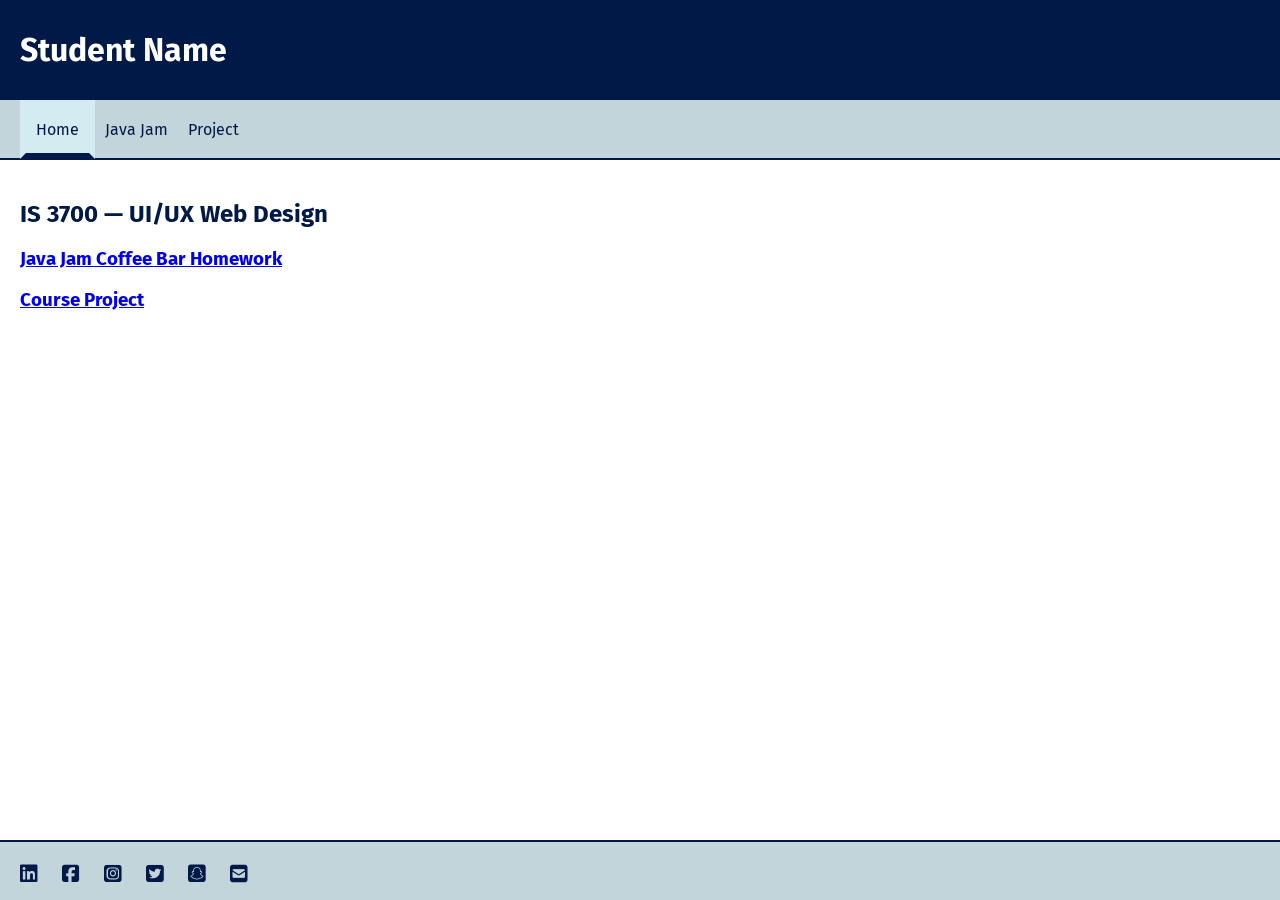
<file: index.html>
<!DOCTYPE html>
<html lang="en">

<head>
    <meta charset="UTF-8">
    <meta http-equiv="X-UA-Compatible" content="IE=edge">
    <meta name="viewport" content="width=device-width, initial-scale=1.0">
    <title>Student Name</title>
    <link href="main.css" rel="stylesheet" type="text/css" />
    <link rel="stylesheet" href="https://cdnjs.cloudflare.com/ajax/libs/font-awesome/6.2.1/css/all.min.css">
    <link rel="icon" href="https://www.usu.edu/favicon.ico" type="image/x-icon">
</head>

<body>
    <header id="pageHeader">
        <!-- <a href="index.html"><img id="mainLogo" src="logo.png" alt="Logo" /></a> -->
        <h1>Student Name</h1>
    </header>

    <nav id="mainNav">
        <ul>
            <li class="current"><a href="index.html">Home</a></li>
            <li><a href="javajam/index.html">Java Jam</a></li>
            <li><a href="project/index.html">Project</a></li>
            <!-- Add more navigation items as needed- possibly projects from different courses -->
        </ul>
    </nav>

    <main id="mainContent">
        <h2>IS 3700 &mdash; UI/UX Web Design</h2>
        <h3><a href="javajam/index.html">Java Jam Coffee Bar Homework</a></h3>
        <h3><a href="project/index.html">Course Project</a></h3>
    </main>

    <footer id="pageFooter">
        <ul>
            <li><a href="https://www.linkedin.com/" aria-label="linkedin"><i class="fab fa-linkedin"
                        aria-hidden="true"></i></a></li>
            <li><a href="https://www.facebook.com/" aria-label="facebook"><i class="fab fa-facebook-square"
                        aria-hidden="true"></i></a></li>
            <li><a href="https://www.instagram.com/?hl=en" aria-label="instagram"><i class="fab fa-instagram-square"
                        aria-hidden="true"></i></a></li>
            <li><a href="https://twitter.com/?lang=en" aria-label="twitter"><i class="fab fa-twitter-square"
                        aria-hidden="true"></i></a></li>
            <li><a href="https://www.snapchat.com/" aria-label="snapchat"><i class="fab fa-snapchat-square"
                        aria-hidden="true"></i></a></li>
            <li><a href="mailto:Anumber@usu.edu" aria-label="email"><i class="fas fa-envelope-square"
                        aria-hidden="true"></i></a></li>
        </ul>
    </footer>

</body>

</html>
</file>
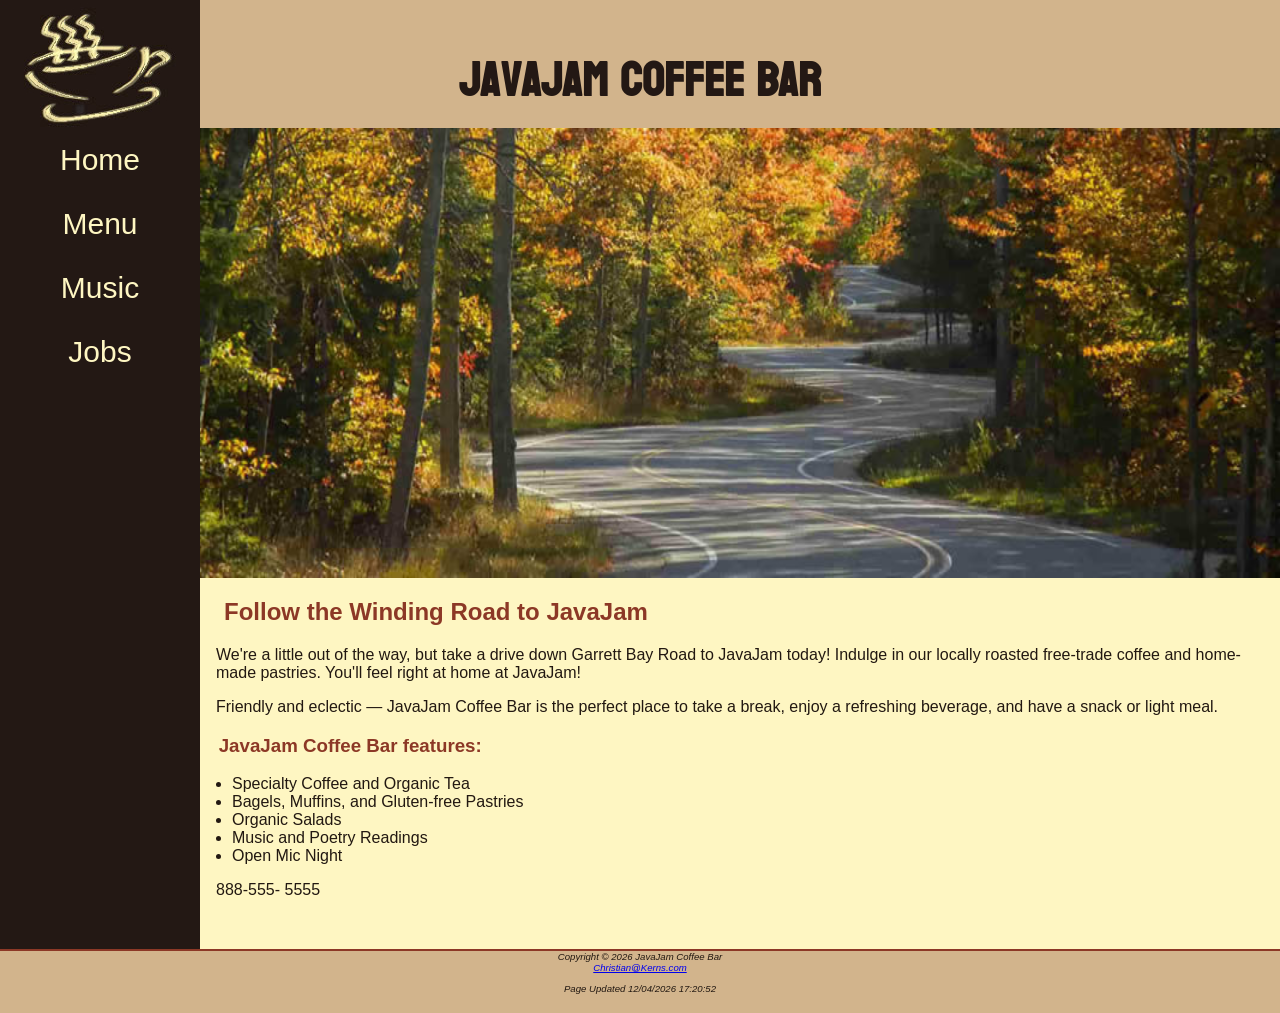
<file: javajam/index.html>
<!doctype html>
<html lang="en">
  
<head>
  <meta charset="UTF-8">
  <meta http-equiv="X-UA-Compatible" content="IE=edge">
  <meta name="viewport" content="width=device-width, initial-scale=1.0">
  <title>Christian Kerns &mdash; JavaJam Coffee House</title>
  <meta name="description" content="JavaJam Coffee Bar Case Study">
  <meta name="author" content="Christian Kerns">
  <meta name="keywords" content="Homework, USU, Data Analytics and Information Systems">

  <link href="javajam.css" rel="stylesheet">

  <link rel="shortcut icon" href="favicon.ico">
</head>

<body>
  <div id="wrapper">
    <header>
      <h1><a href="index.html">JavaJam Coffee Bar</a></h1>
    </header>
    <nav>
      <ul>
        <li><a href="index.html">Home</a></li>
        <li><a href="menu.html">Menu</a></li>
        <li><a href="music.html">Music</a></li>
        <li><a href="jobs.html">Jobs</a></li>
      </ul>
    </nav>
    <main>
      <div id="homehero">
      </div>
      <h2>Follow the Winding Road to JavaJam</h2>
      <p>
        We're a little out of the way, but take a drive down Garrett Bay Road
        to JavaJam today! Indulge in our locally roasted free-trade coffee and
        home-made pastries. You'll feel right at home at JavaJam!
      </p>
      <p>
        Friendly and eclectic &mdash; JavaJam Coffee Bar is the perfect place
        to take a break, enjoy a refreshing beverage, and have a snack or
        light meal.
      </p>
      <h3>JavaJam Coffee Bar features:</h3>
      <ul>
        <li>Specialty Coffee and Organic Tea</li>
        <li>Bagels, Muffins, and Gluten-free Pastries</li>
        <li>Organic Salads</li>
        <li>Music and Poetry Readings</li>
        <li>Open Mic Night</li>
      </ul>
      <div>
        <a id="mobile" href="tel:888-555-5555">888-555-5555</a><span id="desktop">888-555-
          5555</span><br><br>
      </div>
    </main>
    <footer>
      Copyright &copy; 2026 JavaJam Coffee Bar<br />
      <a href="mailto:Christian@Kerns.com">Christian@Kerns.com</a>

      <div>
        <p id="dateupdate"></p>
        <script src="js/dateupdate.js"></script>
      </div>
      
    </footer>
  </div>
</body>

</html>
</file>
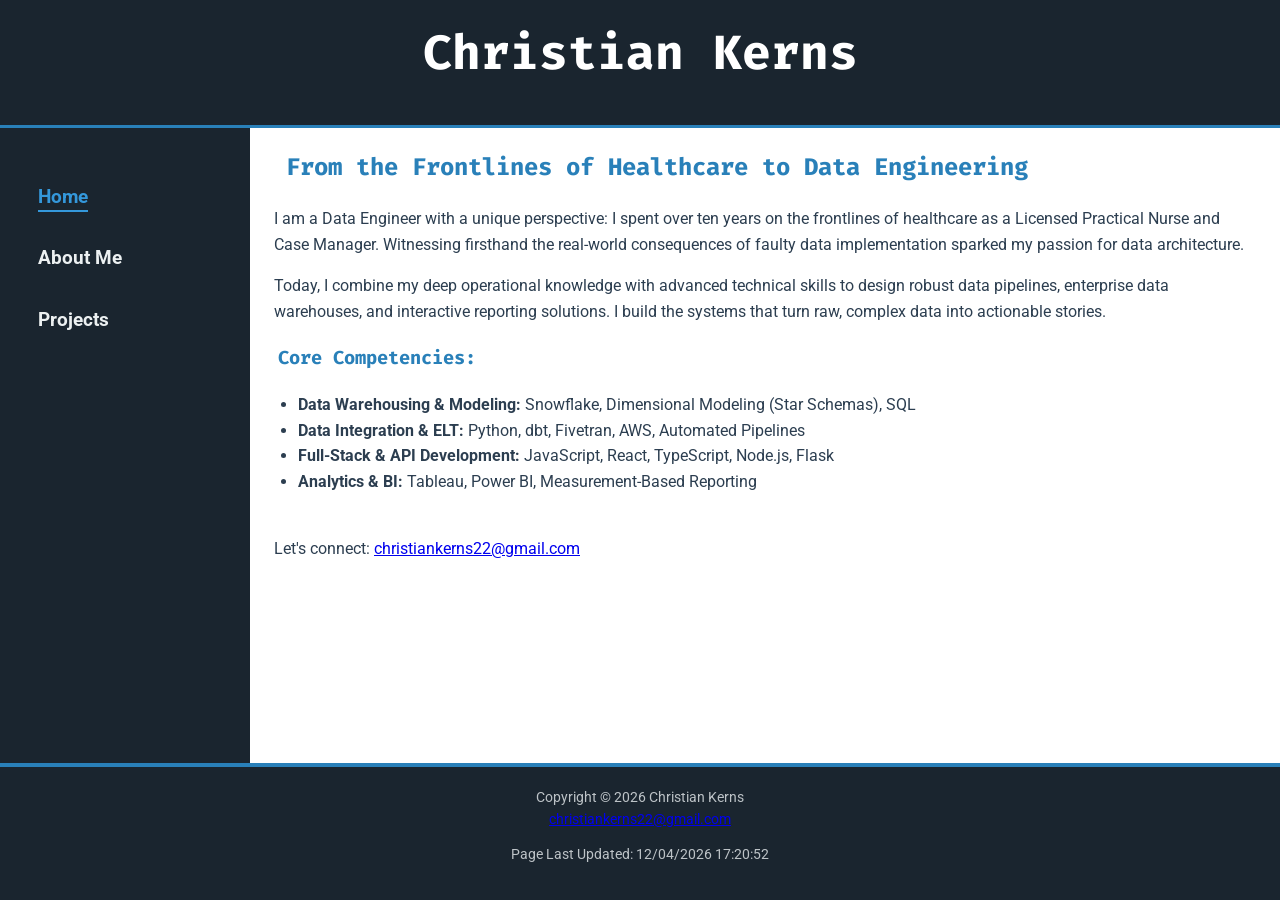
<file: projects/index.html>
<!doctype html>
<html lang="en">
  
<head>
  <meta charset="UTF-8">
  <meta http-equiv="X-UA-Compatible" content="IE=edge">
  <meta name="viewport" content="width=device-width, initial-scale=1.0">
  <title>Christian Kerns &mdash; Data Engineer</title>
  <meta name="description" content="Christian Kerns - Data Engineering Portfolio">
  <meta name="author" content="Christian Kerns">
  <meta name="keywords" content="Data Engineer, Portfolio, SQL, Snowflake, dbt, Fivetran">

  <link href="style.css" rel="stylesheet">
</head>

<body>
  <div id="wrapper">
    <header>
      <h1><a href="index.html">Christian Kerns</a></h1>
    </header>
    <nav>
      <ul>
        <li><a href="index.html" class="active">Home</a></li>
        <li><a href="about.html">About Me</a></li>
        <li><a href="projects.html">Projects</a></li>
      </ul>
    </nav>
    <main>
      
      <h2>From the Frontlines of Healthcare to Data Engineering</h2>
      <p>
        I am a Data Engineer with a unique perspective: I spent over ten years on the frontlines of healthcare as 
        a Licensed Practical Nurse and Case Manager. Witnessing firsthand the real-world consequences of faulty data 
        implementation sparked my passion for data architecture. 
      </p>
      <p>
        Today, I combine my deep operational knowledge with advanced technical skills to design robust data pipelines, 
        enterprise data warehouses, and interactive reporting solutions. I build the systems that turn raw, complex data 
        into actionable stories.
      </p>
      
      <h3>Core Competencies:</h3>
      <ul>
        <li><strong>Data Warehousing & Modeling:</strong> Snowflake, Dimensional Modeling (Star Schemas), SQL</li>
        <li><strong>Data Integration & ELT:</strong> Python, dbt, Fivetran, AWS, Automated Pipelines</li>
        <li><strong>Full-Stack & API Development:</strong> JavaScript, React, TypeScript, Node.js, Flask</li>
        <li><strong>Analytics & BI:</strong> Tableau, Power BI, Measurement-Based Reporting</li>
      </ul>
      
      <div>
        <br>
        <a id="mobile" href="mailto:christiankerns22@gmail.com">Email Me</a>
        <span id="desktop">Let's connect: <a href="mailto:christiankerns22@gmail.com">
          christiankerns22@gmail.com</a></span><br><br>
      </div>
    </main>
    <footer>
      Copyright &copy; 2026 Christian Kerns<br />
      <a href="mailto:christiankerns22@gmail.com">christiankerns22@gmail.com</a>

      <div>
        <p id="dateupdate"></p>
        <script src="js/dateupdate.js"></script>
      </div>
      
    </footer>
  </div>
</body>

</html>
</file>
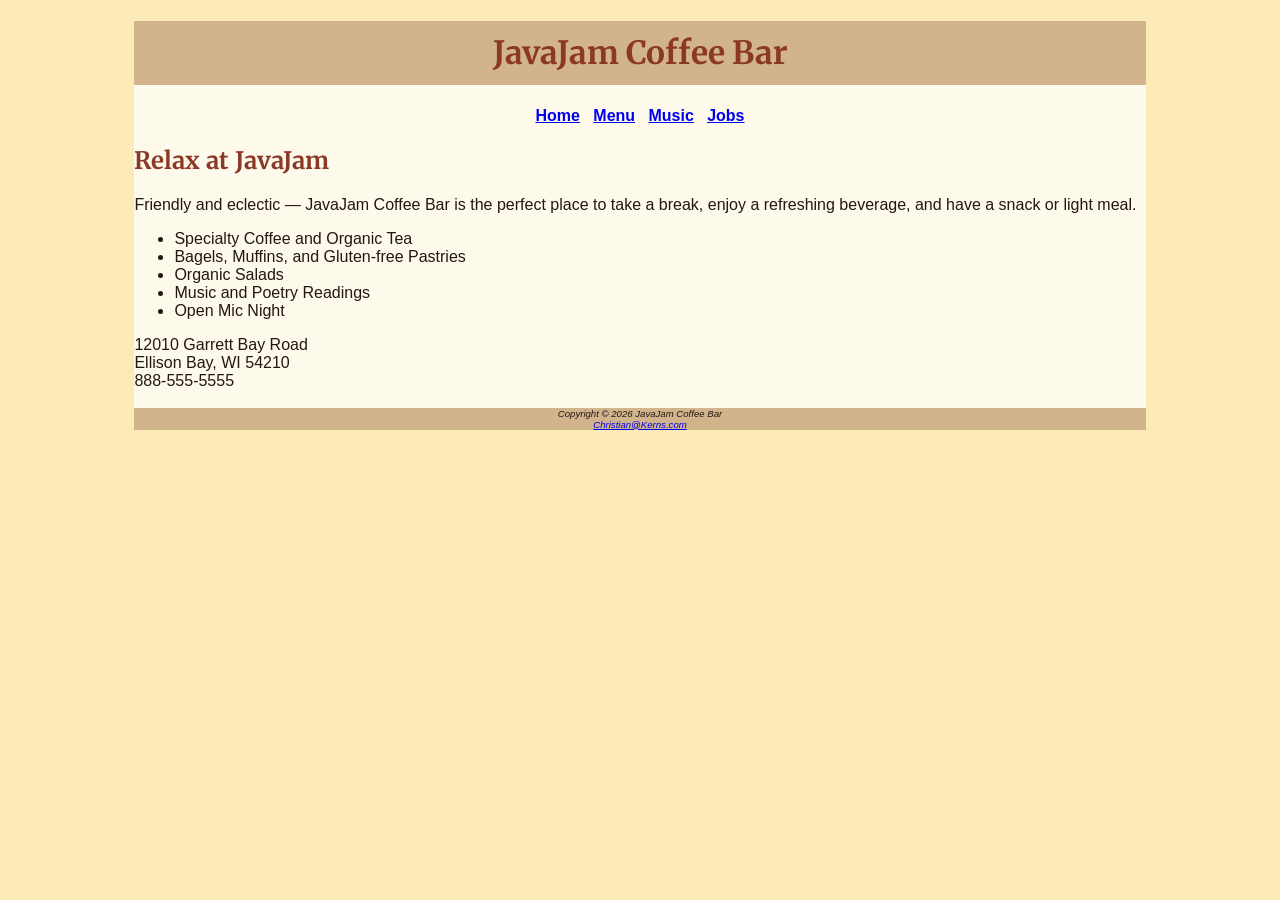
<file: javajam/javajam/index.html>
<!DOCTYPE html>
<html lang="en">
<head>
    <meta charset="UTF-8">
    <meta http-equiv="X-UA-Compatible" content="IE=edge">
    <meta name="viewport" content="width=device-width, initial-scale=1.0">
    <title> Christian Kerns &mdash; JavaJam Coffee House</title>
    <meta name="description" content="JavaJam Coffee Bar Case Study">
    <meta name="author" content="Christian Kerns">
    <meta name="keywords" content="Homework, USU, Data Analytics and Information Systems">

    <link rel="preconnect" href="https://fonts.googleapis.com">
    <link rel="preconnect" href="https://fonts.gstatic.com" crossorigin>
    <link href="https://fonts.googleapis.com/css2?family=Merriweather:wght@400;700&display=swap" rel="stylesheet">

    <link href="javajam.css" rel="stylesheet">
</head>

<body>
    <div id="wrapper">
        <header>
            <h1>JavaJam Coffee Bar</h1>
        </header>
        <nav>
            <a href="index.html">Home</a> &nbsp; 
            <a href="menu.html">Menu</a> &nbsp; 
            <a href="music.html">Music</a> &nbsp; 
            <a href="jobs.html">Jobs</a>
        </nav>
        <main>
            <h2>Relax at JavaJam</h2>
            <p>Friendly and eclectic &mdash; JavaJam Coffee Bar is the perfect place to take a break, 
            enjoy a refreshing beverage, and have a snack or light meal.</p>

            <ul>
                <li>Specialty Coffee and Organic Tea</li>
                <li>Bagels, Muffins, and Gluten-free Pastries</li>
                <li>Organic Salads</li>
                <li>Music and Poetry Readings</li>
                <li>Open Mic Night</li>
            </ul>
            <div>
                12010 Garrett Bay Road<br>
                Ellison Bay, WI 54210<br>
                888-555-5555<br><br>
            </div>
        </main>
        <footer>
            Copyright &copy; 2026 JavaJam Coffee Bar<br>
            <a href="mailto:Christian@Kerns.com">Christian@Kerns.com</a>
        </footer>
    </div></body>
</html>
</file>
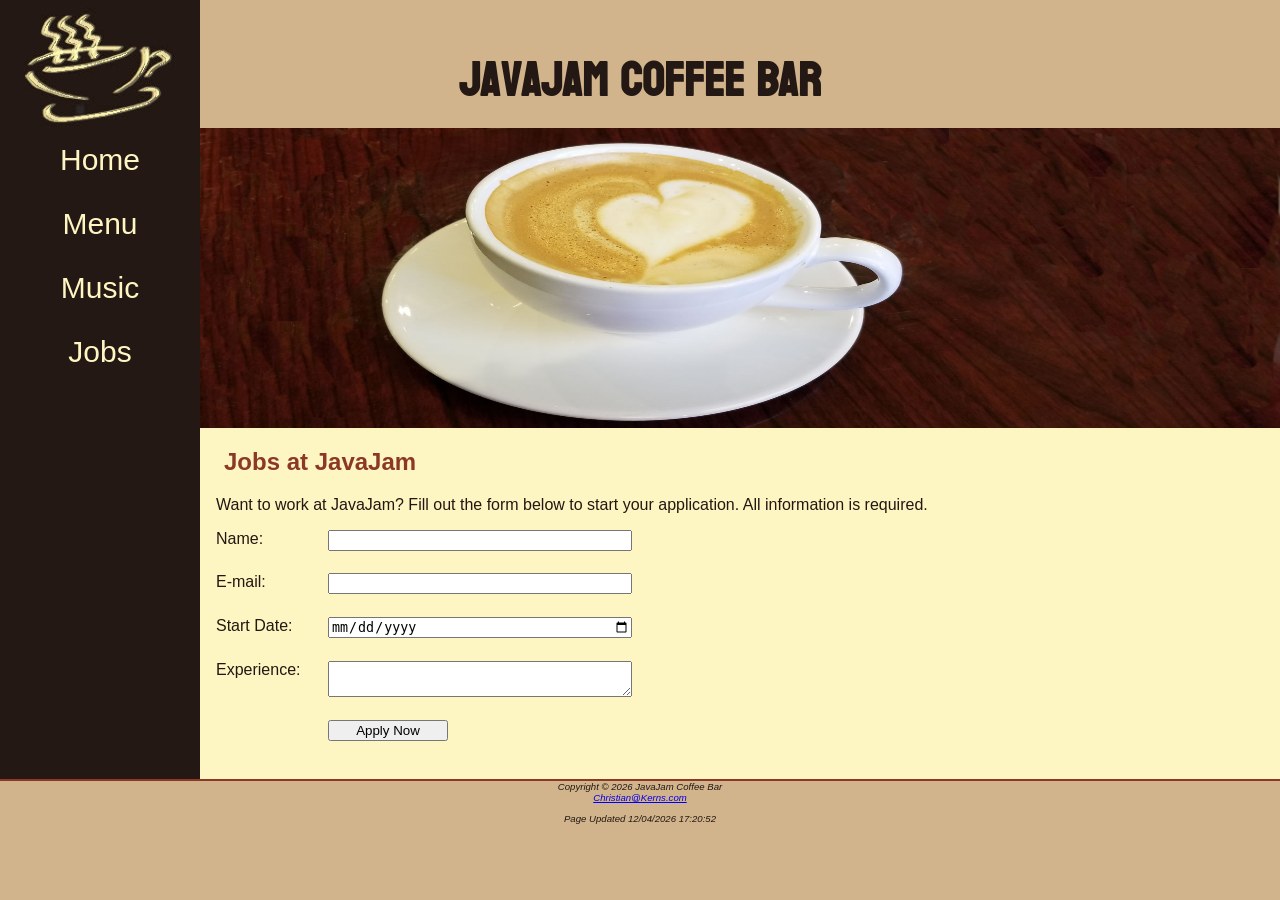
<file: javajam/jobs.html>
<!DOCTYPE html>
<html lang="en">

<head>
  <meta charset="UTF-8">
  <meta http-equiv="X-UA-Compatible" content="IE=edge">
  <meta name="viewport" content="width=device-width, initial-scale=1.0">
  <title>Christian Kerns &mdash; JavaJam Coffee Menu</title>
  <meta name="description" content="JavaJam Coffee Bar Case Study">
  <meta name="author" content="Christian Kerns">
  <meta name="keywords" content="Homework, USU, Data Analytics and Information Systems">

  <link href="javajam.css" rel="stylesheet">

  <link rel="shortcut icon" href="favicon.ico">
</head>

<body>
  <div id="wrapper">
    <header>
      <h1><a href="index.html">JavaJam Coffee Bar</a></h1>
    </header>
    <nav>
      <ul>
        <li><a href="index.html">Home</a></li>
        <li><a href="menu.html">Menu</a></li>
        <li><a href="music.html">Music</a></li>
        <li><a href="jobs.html">Jobs</a></li>
      </ul>
    </nav>
    <main>
      <div id="herojobs">
      </div>
      <h2>Jobs at JavaJam</h2>
      <p>Want to work at JavaJam? Fill out the form below to
        start your application. All information is required. </p>
      <form method="post" action="https://webdevbasics.net/scripts/javajam8.php">
        <label for="myName">Name: </label>
        <input type="text" id="myName" name="myName" required>
        <label for="myEmail">E-mail: </label>
        <input type="email" id="myEmail" name="myEmail" required>
        <label for="myStart">Start Date: </label>
        <input type="date" id="myStart" name="myStart" required>
        <label for="myExperience">Experience: </label>
        <textarea name="myExperience" id="myExperience" rows="2" cols="20" required></textarea>
        <input type="submit" value="Apply Now">
      </form>
    </main>
    <footer>
      Copyright &copy; 2026 JavaJam Coffee Bar<br />
      <a href="mailto:Christian@Kerns.com">Christian@Kerns.com</a>

      <div>
        <p id="dateupdate"></p>
        <script src="js/dateupdate.js"></script>
      </div>

    </footer>
  </div>
</body>

</html>
</file>
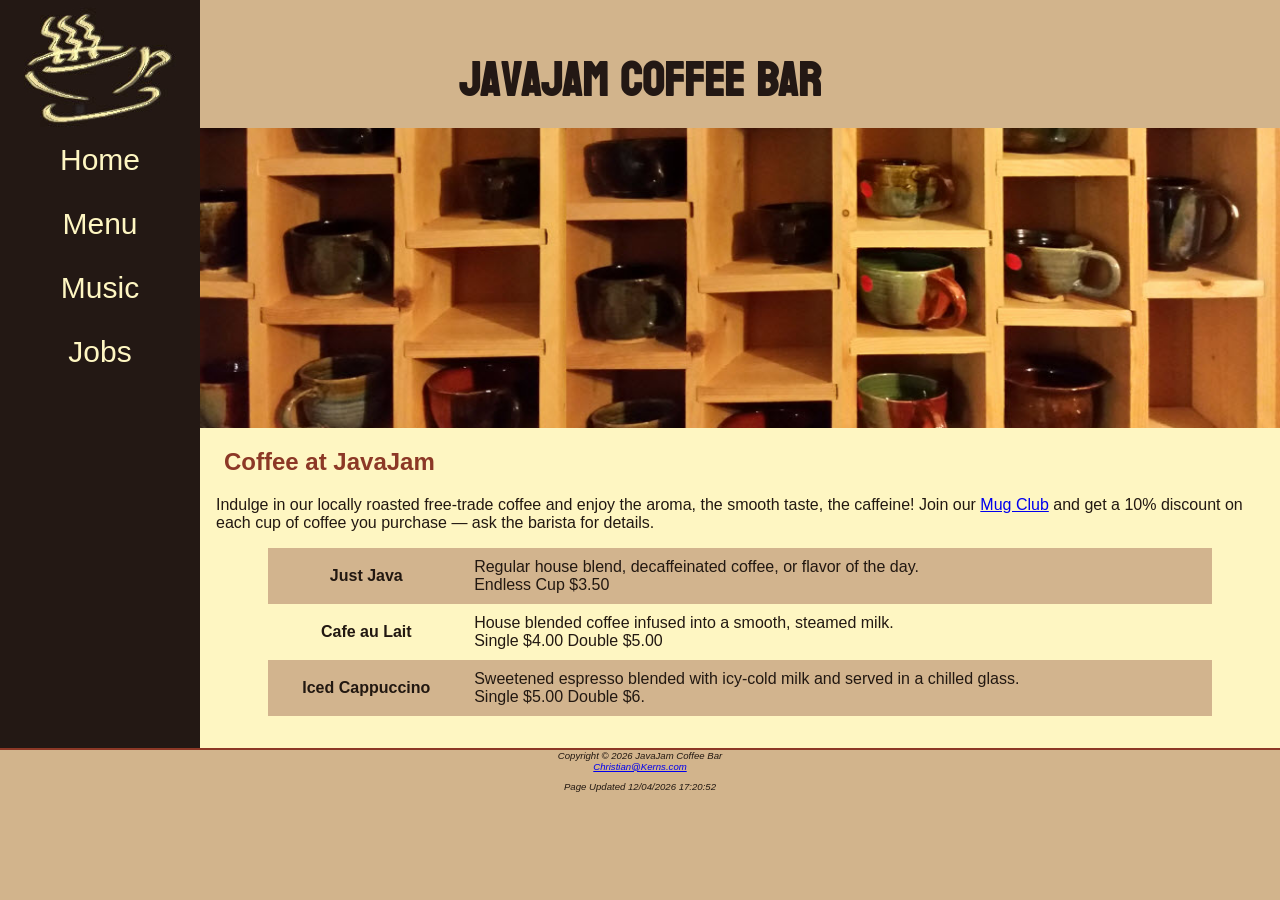
<file: javajam/menu.html>
<!DOCTYPE html>
<html lang="en">

<head>
  <meta charset="UTF-8">
  <meta http-equiv="X-UA-Compatible" content="IE=edge">
  <meta name="viewport" content="width=device-width, initial-scale=1.0">
  <title>Christian Kerns &mdash; JavaJam Coffee Menu</title>
  <meta name="description" content="JavaJam Coffee Bar Case Study">
  <meta name="author" content="Christian Kerns">
  <meta name="keywords" content="Homework, USU, Data Analytics and Information Systems">

  <link href="javajam.css" rel="stylesheet">

  <link rel="shortcut icon" href="favicon.ico">

  <script src="https://ajax.googleapis.com/ajax/libs/jquery/3.6.1/jquery.min.js"></script>
  <script src="js/common.js"></script>

</head>

<body>
  <div id="wrapper">
    <header>
      <h1><a href="index.html">JavaJam Coffee Bar</a></h1>
    </header>
    <nav>
      <ul>
        <li><a href="index.html">Home</a></li>
        <li><a href="menu.html">Menu</a></li>
        <li><a href="music.html">Music</a></li>
        <li><a href="jobs.html">Jobs</a></li>
      </ul>
    </nav>
    <main>
      <div id="heromugs">
      </div>
      <h2>Coffee at JavaJam</h2>
      <p>Indulge in our locally roasted free-trade coffee and enjoy the aroma, the smooth taste,
        the caffeine! Join our <a href="#" onmouseover=
        "alert('JavaJam Mug Club Members get a 10% discount on each cup of coffee!');">Mug Club</a> and get a 10% discount on each cup of coffee you
        purchase &mdash; ask the barista for details.</p>
      <div id="flow">
        <table>
          <tr>
            <th>Just Java</th>
            <td>Regular house blend, decaffeinated coffee, or flavor of the day.<br>Endless Cup $3.50</td>
          </tr>
          <tr>
            <th>Cafe au Lait</th>
            <td>House blended coffee infused into a smooth, steamed milk.<br>Single $4.00 Double $5.00</td>
          </tr>
          <tr>
            <th>Iced Cappuccino</th>
            <td>Sweetened espresso blended with icy-cold milk and served in a chilled glass.<br>Single $5.00 Double $6.
            </td>
        </table>
      </div>
    </main>
    <footer>
      Copyright &copy; 2026 JavaJam Coffee Bar<br />
      <a href="mailto:Christian@Kerns.com">Christian@Kerns.com</a>

      <div>
        <p id="dateupdate"></p>
        <script src="js/dateupdate.js"></script>
      </div>

    </footer>
  </div>
</body>

</html>
</file>
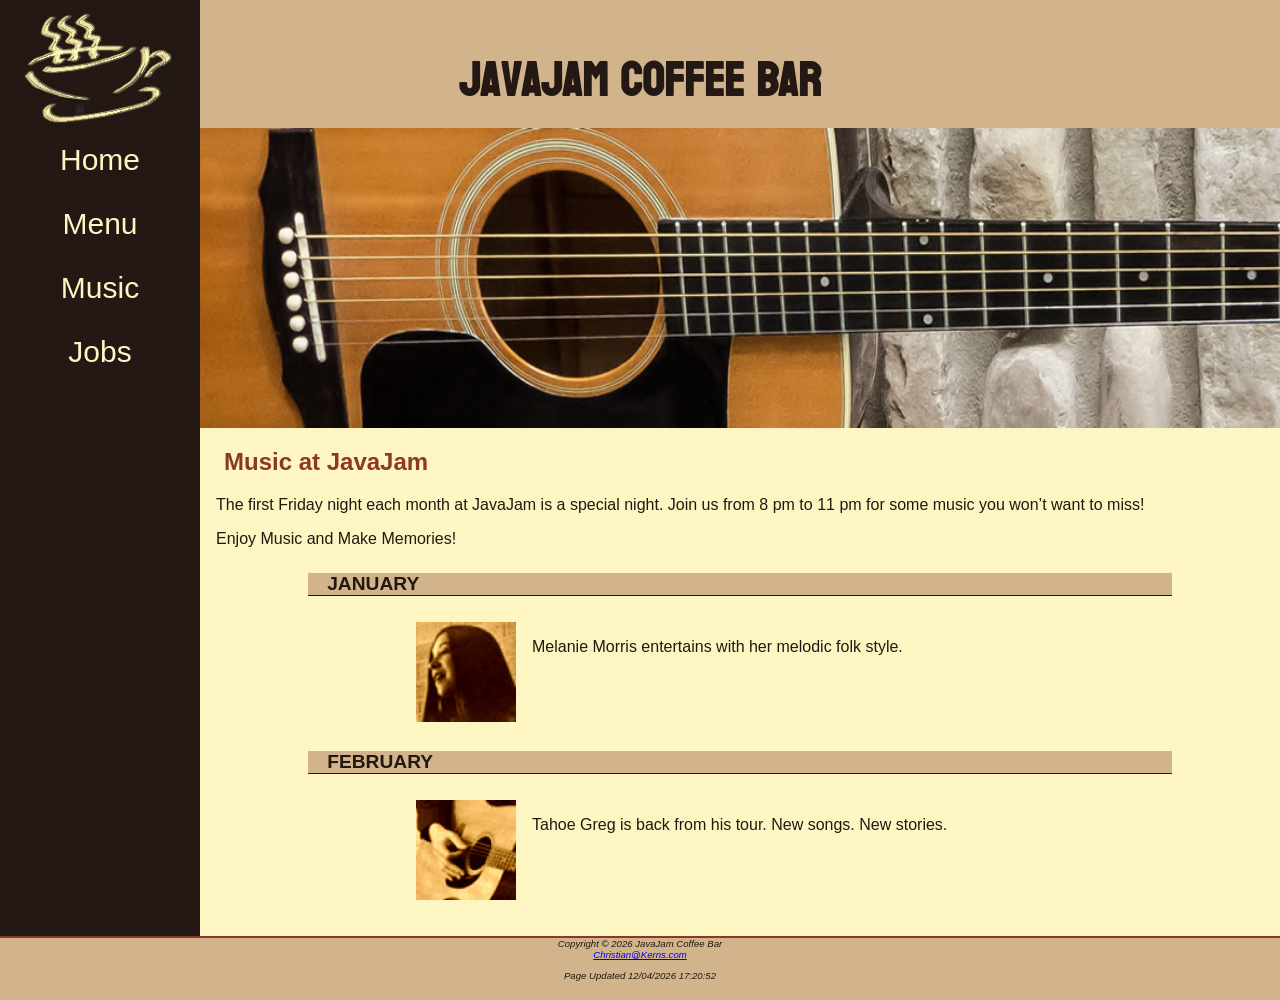
<file: javajam/music.html>
<!doctype html>
<html lang="en">
<head>
  <meta charset="UTF-8">
  <meta http-equiv="X-UA-Compatible" content="IE=edge">
  <meta name="viewport" content="width=device-width, initial-scale=1.0">
  <title>Christian Kerns &mdash; JavaJam Coffee Menu</title>
  <meta name="description" content="JavaJam Coffee Bar Case Study">
  <meta name="author" content="Christian Kerns">
  <meta name="keywords" content="Homework, USU, Data Analytics and Information Systems">

    <link href="javajam.css" rel="stylesheet" />

    <link rel="shortcut icon" href="favicon.ico" />
  </head>

<body>
  <div id="wrapper">
    <header>
      <h1><a href="index.html">JavaJam Coffee Bar</a></h1>
    </header>
    <nav>
      <ul>
        <li><a href="index.html">Home</a></li>
        <li><a href="menu.html">Menu</a></li>
        <li><a href="music.html">Music</a></li>
        <li><a href="jobs.html">Jobs</a></li>
      </ul>
    </nav>
    <main>
      <div id="heroguitar">
      </div>
      <h2>Music at JavaJam</h2>
      <p>The first Friday night each month at JavaJam is a special night. Join us from 8 pm to
        11 pm for some music you won’t want to miss!</p>

      <p id="verify"></p>
      <script src="js/verifysenior.js"></script> 

      <h4>January</h4>
      <div class="details">
        <a href="images/melanie.jpg"><img src="images/melaniethumb.jpg" alt="Melanie" width="100" height="100"></a>
        <p>Melanie Morris entertains with her melodic folk style.</p>
      </div>
      <h4>February</h4>
      <div class="details">
        <a href="images/greg.jpg"><img src="images/gregthumb.jpg" alt="Tahoe Greg" width="100" height="100"></a>
        <p>Tahoe Greg is back from his tour. New songs. New stories.</p>
      </div>
    </main>
    <footer>
      Copyright &copy; 2026 JavaJam Coffee Bar<br />
      <a href="mailto:Christian@Kerns.com">Christian@Kerns.com</a>

      <div>
        <p id="dateupdate"></p>
        <script src="js/dateupdate.js"></script>
      </div>

    </footer>
  </div>
</body>

</html>
</file>
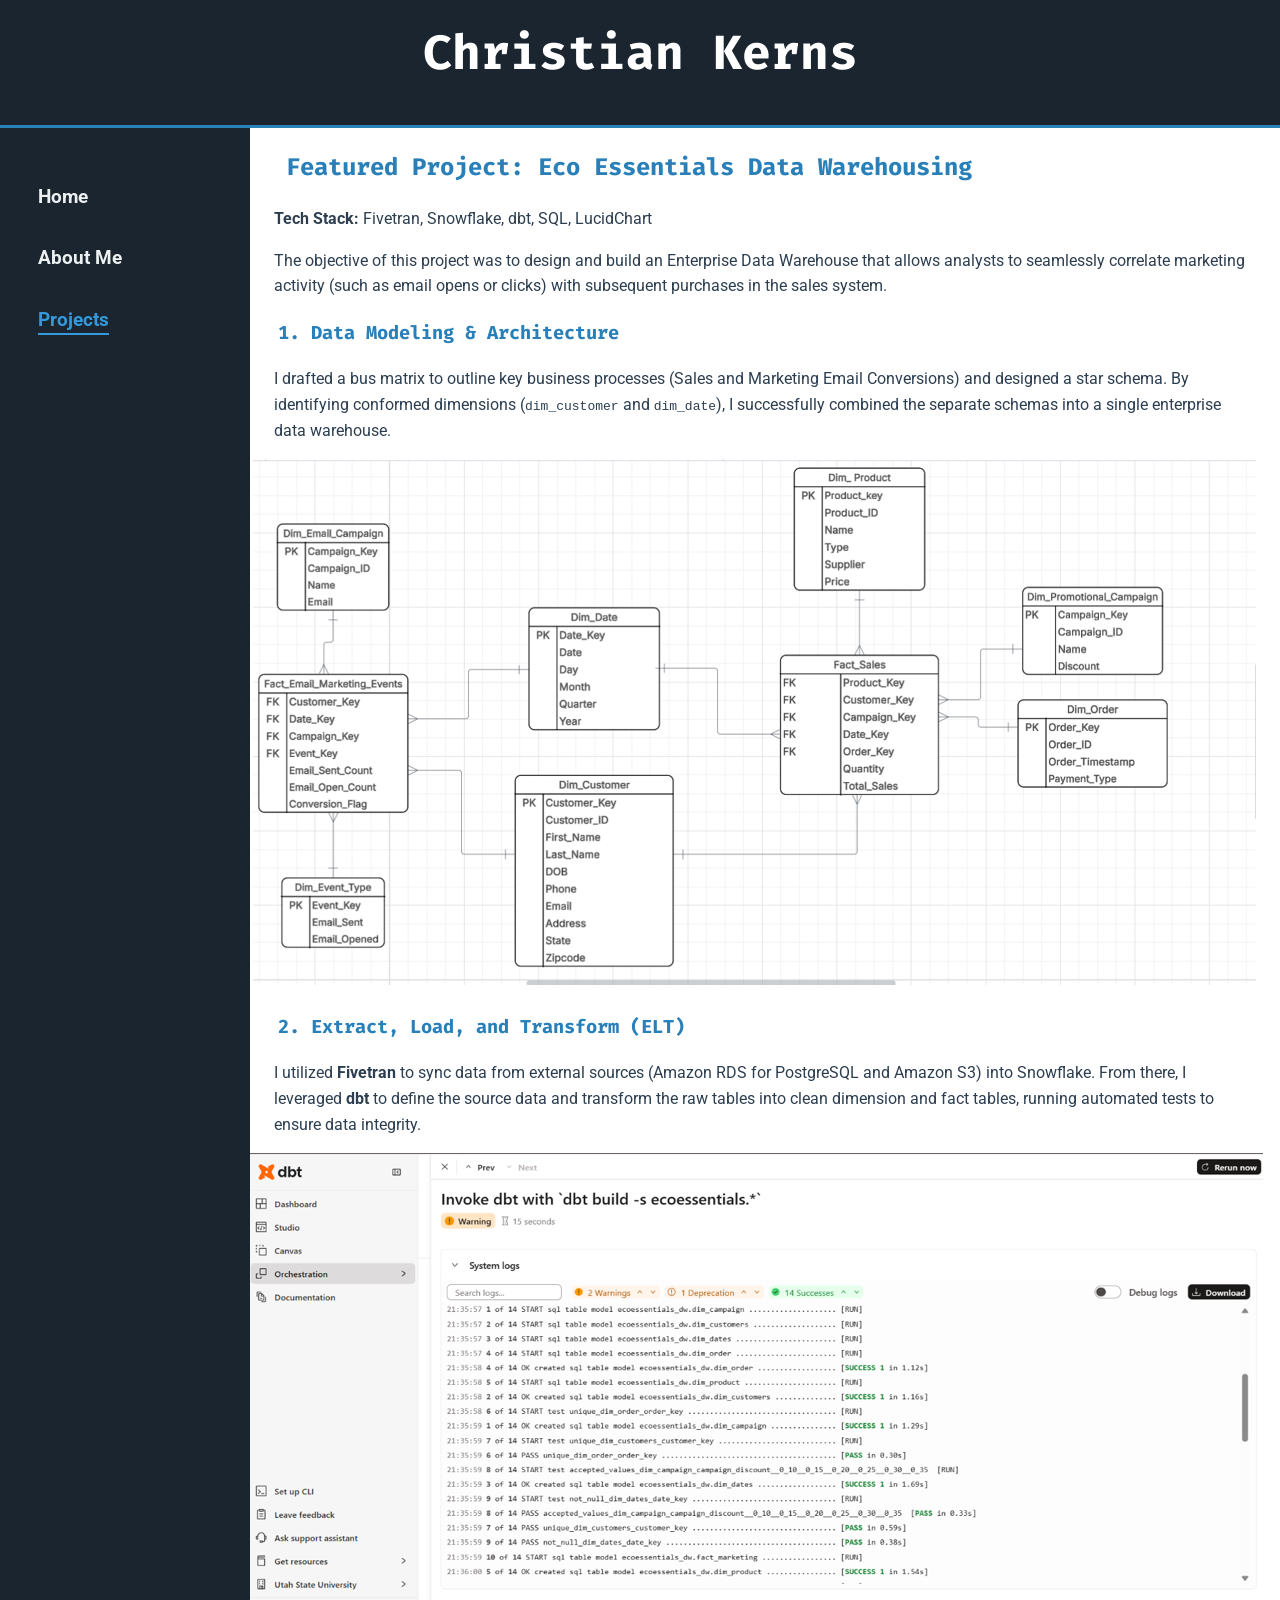
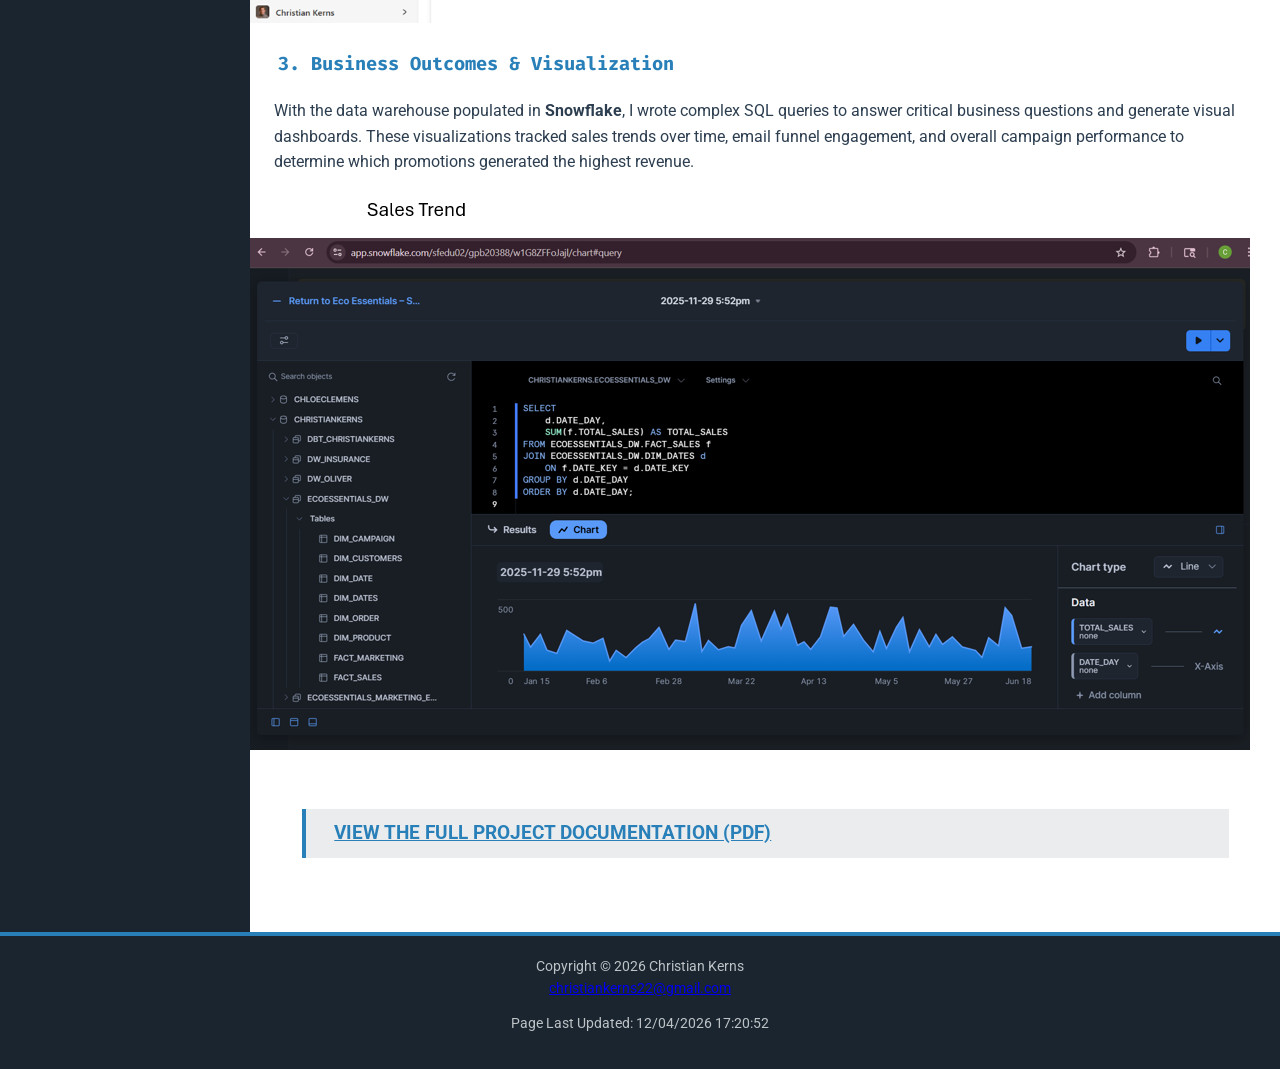
<file: projects/projects.html>
<!doctype html>
<html lang="en">
  
<head>
  <meta charset="UTF-8">
  <meta http-equiv="X-UA-Compatible" content="IE=edge">
  <meta name="viewport" content="width=device-width, initial-scale=1.0">
  <title>Projects &mdash; Christian Kerns</title>
  <meta name="description" content="Data Engineering Projects by Christian Kerns">
  <meta name="author" content="Christian Kerns">
  
  <link href="style.css" rel="stylesheet">
</head>

<body>
  <div id="wrapper">
    <header>
      <h1><a href="index.html">Christian Kerns</a></h1>
    </header>
    <nav>
      <ul>
        <li><a href="index.html">Home</a></li>
        <li><a href="about.html">About Me</a></li>
        <li><a href="projects.html" class="active">Projects</a></li>
      </ul>
    </nav>
    <main>
      
      <h2>Featured Project: Eco Essentials Data Warehousing</h2>
      <p>
        <strong>Tech Stack:</strong> Fivetran, Snowflake, dbt, SQL, LucidChart
      </p>
      <p>
        The objective of this project was to design and build an Enterprise Data Warehouse that allows analysts to seamlessly
        correlate marketing activity (such as email opens or clicks) with subsequent purchases in the sales system.
      </p>

      <h3>1. Data Modeling & Architecture</h3>
      <p>
        I drafted a bus matrix to outline key business processes (Sales and Marketing Email Conversions) and designed a star 
        schema. By identifying conformed dimensions (<code>dim_customer</code> and <code>dim_date</code>), I successfully 
        combined the separate schemas into a single enterprise data warehouse.
      </p>
      <img src="images/schema.png">

      <h3>2. Extract, Load, and Transform (ELT)</h3>
      <p>
        I utilized <strong>Fivetran</strong> to sync data from external sources (Amazon RDS for PostgreSQL and Amazon S3) into 
        Snowflake. From there, I leveraged <strong>dbt</strong> to define the source data and transform the raw tables into clean 
        dimension and fact tables, running automated tests to ensure data integrity.
      </p>
      <img src="images/dbt-logs.png">

      <h3>3. Business Outcomes & Visualization</h3>
      <p>
        With the data warehouse populated in <strong>Snowflake</strong>, I wrote complex SQL queries to answer critical business 
        questions and generate visual dashboards. These visualizations tracked sales trends over time, email funnel engagement, 
        and overall campaign performance to determine which promotions generated the highest revenue.
      </p>
      <img src="images/snowflake-charts.png">

      <br><br>
      <h4><a href="documents/Eco_Essentials_Project.pdf" target="_blank" style="color: #2980B9; text-decoration: underline;">
        View the Full Project Documentation (PDF)</a></h4>
      
    </main>
    <footer>
      Copyright &copy; 2026 Christian Kerns<br />
      <a href="mailto:christiankerns22@gmail.com">christiankerns22@gmail.com</a>
      <div>
        <p id="dateupdate"></p>
        <script src="js/dateupdate.js"></script>
      </div>
    </footer>
  </div>
</body>

</html>
</file>
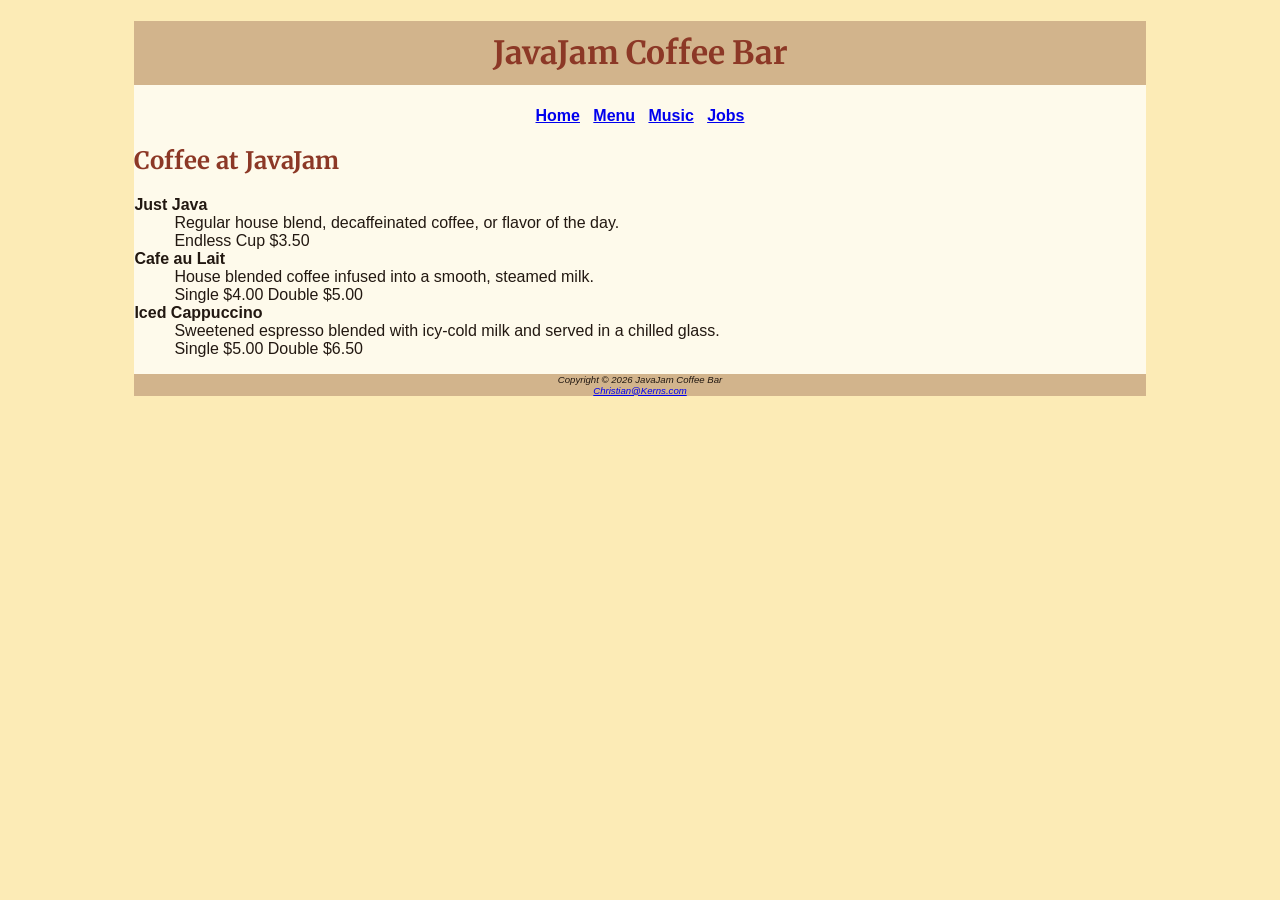
<file: javajam/javajam/menu.html>
<!DOCTYPE html>
<html lang="en">
<head>
    <meta charset="UTF-8">
    <meta http-equiv="X-UA-Compatible" content="IE=edge">
    <meta name="viewport" content="width=device-width, initial-scale=1.0">
    <title> Christian Kerns &mdash; JavaJam Coffee Menu</title>
    <meta name="description" content="JavaJam Coffee Bar Case Study">
    <meta name="author" content="Christian Kerns">
    <meta name="keywords" content="Homework, USU, Data Analytics and Information Systems">

    <link rel="preconnect" href="https://fonts.googleapis.com">
    <link rel="preconnect" href="https://fonts.gstatic.com" crossorigin>
    <link href="https://fonts.googleapis.com/css2?family=Merriweather:wght@400;700&display=swap" rel="stylesheet">

    <link href="javajam.css" rel="stylesheet">
</head>

<body>
    <div id="wrapper">
        <header>
            <h1>JavaJam Coffee Bar</h1>
        </header>
        <nav>
            <a href="index.html">Home</a> &nbsp; 
            <a href="menu.html">Menu</a> &nbsp; 
            <a href="music.html">Music</a> &nbsp; 
            <a href="jobs.html">Jobs</a>
        </nav>
        <main>
            <h2>Coffee at JavaJam</h2>
            <dl>
                <dt><strong>Just Java</strong></dt>
                <dd>Regular house blend, decaffeinated coffee, or flavor of the day.<br>Endless Cup $3.50</dd>
                
                <dt><strong>Cafe au Lait</strong></dt>
                <dd>House blended coffee infused into a smooth, steamed milk.<br>Single $4.00 Double $5.00</dd>
                
                <dt><strong>Iced Cappuccino</strong></dt>
                <dd>Sweetened espresso blended with icy-cold milk and served in a chilled glass.<br>Single $5.00 Double $6.50</dd>
            </dl>
        </main>
        <footer>
            Copyright &copy; 2026 JavaJam Coffee Bar<br>
            <a href="mailto:Christian@Kerns.com">Christian@Kerns.com</a>
        </footer>
</div></body>
</html>
</file>
<file: main.css>
@import url('https://fonts.googleapis.com/css2?family=Fira+Sans:wght@500&display=swap');

body {
	display: grid;
	grid-template-areas:
		"header header"
		"nav nav"
		"main main"
		"footer footer";
	grid-template-rows: 100px 60px 1fr 60px;
	grid-template-columns: 15% 1fr;
	height: 100vh;
	font-family: 'Fira Sans', sans-serif;
	margin: 0 auto;
}

/* Styles */

header {
	background-color: #011946;
	padding: 10px 20px;
}

footer, main, nav {
	padding: 20px;
}

nav, footer {
	background-color: #c2d5db;
}

#pageHeader {
	grid-area: header;
	position: sticky;
	top: 0;
	left: 0;
	z-index: 100;
}

#mainLogo {
	height: 80px;
}

#mainContent {
	grid-area: main;
}

#pageFooter {
	grid-area: footer;
}

#mainNav {
	grid-area: nav;
	border-bottom: 2px solid #011946;
}

#mainNav ul {
	list-style-type: none;
	margin: 0;
	padding: 0;
}

#mainNav li {
	display: block;
	float: left;
}

#mainNav ul li a {
	padding: 20px 10px;
	text-decoration: none;
	color: #011946;
}

#mainNav ul li a:hover {
	color: #fff;
}

#mainNav .current a {
	background-color: #d4ebf2;
	padding: 14px 10px;
	color: #011946;
	border: 6px solid transparent;
	border-bottom-color: #011946;
}

h1 {
	color: #fff;
	font-family: 'Fira Sans', sans-serif;
}

h2 {
	color: #011946;
}

footer {
	border-top: 2px solid #011946;
	text-align: left;
}

footer ul {
	padding: 0;
	margin: 0;
	list-style-type: none;
}

footer li {
	display: inline;
	margin-right: 1em;
	font-size: 125%;
}

footer li a {
	text-decoration: none;
	color: #011946;
}

footer li a:visited {
	color: #551A8B;
}

p {
	padding-bottom: 10px;
}

/* end */
</file>
<file: javajam/javajam.css>
@import url('https://fonts.googleapis.com/css2?family=Bayon&display=swap');

* {
	box-sizing: border-box;
}

/* Configure Small Layout */
body {
	background-color: #D2B48C;
	color: #221811;
	font-family: Tahoma, Arial, sans-serif;
	margin: 0;
}

#wrapper {
	background-color: #231814;
	padding: 0;
}

header {
	background-color: #D2B48C;
	background-image: url(images/cup.jpg);
	background-repeat: no-repeat;
	color: #231814;
	height: 128px;
	padding-left: 105px;
	padding-top: 5px;
	padding-bottom: 5px;
}

header a {
	text-decoration: none;
}

header a:link {
	color: #231814;
}

header a:visited {
	color: #231814;
}

header a:hover {
	color: #FEF6C2;
}

h1 {
	font-size: 2em;
	font-family: 'Bayon', sans-serif;
}

h2 {
	color: #8C3826;
}

h3, dt {
	color: #8C3826;
}

h4 {
	background-color: #D2B48C;
	font-size: 1.2em;
	padding-left: .5em;
	padding-bottom: 0;
	text-transform: uppercase;
	border-bottom: 1px solid #221811;
	clear: left;
}

nav {
	text-align: center;
	font-size: 1.5em;
}

nav a {
	text-decoration: none;
}

nav a:link {
	color: #FEF6C2;
}

nav a:visited {
	color: #D2B48C;
}

nav a:hover {
	color: #CC9933;
}

nav ul {
	display: flex;
	flex-direction: column;
	font-size: 1.25em;
	list-style-type: none;
	margin: 0;
	padding: 0;
}

nav li {
	border-bottom: 1px solid #FEF6C2;
	padding: .5em 1em;
	width: 100%;
}

main {
	background-color: #FEF6C2;
	display: block;
	padding: 0 0 2em 0;
}

h2,h3,h4,p,div,ul,dl {
	padding-left: 1em;
	padding-right: 1em;
}

main ul {
	padding-left: 2em;
}

.details {
	padding-left: 20%;
	padding-right: 20%;
	overflow: auto;
}

img {
	border-style: none;
	max-width: 100%;
	height: auto;
}

#homehero {
	height: 300px;
	background-image: url(images/road.jpg);
	background-repeat: no-repeat;
	background-size: 100% 100%;
}

#heromugs {
	height: 300px;
	background-image: url(images/threemugs.jpg);
	background-repeat: no-repeat;
	background-size: 100% 100%;
}

#heroguitar {
	height: 300px;
	background-image: url(images/guitar.jpg);
	background-repeat: no-repeat;
	background-size: 100% 100%;
}

#herojobs {
	height: 300px;
	background-image: url(images/coffeecup.jpg);
	background-repeat: no-repeat;
	background-size: 100% 100%;
}

#mobile {
	display: inline;
}

#desktop {
	display: none;
}

footer {
	background-color: #D2B48C;
	font-size: .60em;
	font-style: italic;
	text-align: center;
	padding-bottom: 1em;
	border-top: 2px solid #8C3826;
}

table {
	margin: auto;
	width: 90%;
	border-spacing: 0;
}

th,
td {
	padding: 10px;
}

tr:nth-of-type(odd) {
	background-color: #D2B48E;
}

form {
	display: flex;
	flex-direction: column;
	padding-left: 1em;
	width: 80%;
}

input,
textarea {
	margin-bottom: .5em;
}

/* Configure Medium Layout */
@media (min-width: 600px) {
	header {
		padding-left: 0;
		text-align: center;
	}

	h1 {
		font-size: 3em;
	}

	nav ul {
		flex-flow: row nowrap;
		justify-content: space-around;
	}

	nav li {
		border-bottom: none;
	}

	#homehero {
		background-image: url(images/hero.jpg);
		height: 50vh;
	}

	#heromugs {
		background-image: url(images/heromugs.jpg);
	}

	#heroguitar {
		background-image: url(images/heroguitar.jpg);
	}

	#flow {
		display: flex;
		flex-direction: row;
	}

	#mobile {
		display: none;
	}

	#desktop {
		display: inline;
	}

	.details {
		display: flex;
		flex-direction: row;
	}

	h4 {
		margin-left: 10%;
		margin-right: 10%;
	}

	form {
		width: 40%;
		display: grid;
		grid-gap: 1em;
		gap: 1em;
		grid-template-columns: 6em 1fr;
	}

	input[type="submit"] {
		grid-column: 2 / 3;
		width: 9em;
	}

	#herojobs {
		background-image: url(images/herojobs.jpg)
	}
}

/* Configure Large Layout */
@media (min-width: 1024px) {
	@supports (display: grid) {
		header {
			grid-area: header;
		}

		nav {
			grid-area: nav;
		}

		main {
			grid-area: main;
		}

		footer {
			grid-area: footer;
		}

		#wrapper {
			display: grid;
			grid-template:
				"header header"
				"nav    main"
				"footer footer"
				/ 200px;
		}

		nav ul {
			flex-direction: column;
		}

		header {
			background-image: url(images/coffeelogo.jpg);
		}
	}
}
</file>
<file: projects/style.css>
@import url('https://fonts.googleapis.com/css2?family=Roboto:wght@400;700&family=Fira+Code:wght@400;700&display=swap');

* {
    box-sizing: border-box;
}

body {
    background-color: #F4F7F6;
    color: #2C3E50;
    font-family: 'Roboto', Arial, sans-serif;
    margin: 0;
}

#wrapper {
    background-color: #1A252F;
    padding: 0;
}

header {
    background-color: #1A252F;
    color: #FFFFFF;
    height: 128px;
    padding-left: 20px;
    padding-top: 15px;
    padding-bottom: 5px;
    border-bottom: 3px solid #2980B9;
}

header a:link, 
header a:visited {
    color: #FFFFFF;
    text-decoration: none;
}

header a:hover {
    color: #3498DB; 
}

header a:active {
    color: #85C1E9; 
}

h1 {
    font-size: 2.2em;
    font-family: 'Fira Code', monospace; 
    margin-top: 0;
    margin-bottom: 5px;
}

h2, h3, dt {
    color: #2980B9; 
    font-family: 'Fira Code', monospace;
}

h4 {
    background-color: #EAECEE;
    color: #2C3E50;
    font-size: 1.2em;
    padding: .5em;
    text-transform: uppercase;
    border-left: 4px solid #2980B9; 
    clear: left;
}

nav {
    text-align: center;
    font-size: 1.2em;
    background-color: #1A252F;
}

nav a:link, 
nav a:visited {
    color: #ECF0F1; 
    text-decoration: none;
    font-weight: bold;
}

nav a:hover {
    color: #3498DB;
}

nav a:active {
    color: #85C1E9;
}

nav a.active {
    color: #3498DB;
    border-bottom: 2px solid #3498DB;
    padding-bottom: 2px;
}

nav ul {
    display: flex;
    flex-direction: column;
    list-style-type: none;
    margin: 0;
    padding: 0;
}

nav li {
    border-bottom: 1px solid #34495E;
    padding: .8em 1em;
    width: 100%;
}

main {
    background-color: #FFFFFF;
    display: block;
    padding: 0 0 3em 0;
    min-height: 60vh;
}

h2, h3, h4, p, div, ul, dl {
    padding-left: 1.5em;
    padding-right: 1.5em;
    line-height: 1.6;
}

main ul {
    padding-left: 3em;
}

.details {
    padding-left: 10%;
    padding-right: 10%;
    overflow: auto;
}

img {
    border-style: none;
    max-width: 100%;
    height: auto;
}

#mobile {
    display: inline;
}

#desktop {
    display: none;
}

footer {
    background-color: #1A252F;
    color: #BDC3C7;
    font-size: .85em;
    text-align: center;
    padding: 1.5em;
    border-top: 4px solid #2980B9;
}

table {
    margin: 2em auto;
    width: 90%;
    border-collapse: collapse;
}

th, td {
    padding: 12px 15px;
    text-align: left;
    border-bottom: 1px solid #EAECEE;
}

th {
    background-color: #2980B9;
    color: #FFFFFF;
}

tr:nth-of-type(even) {
    background-color: #F8F9F9;
}

form {
    display: flex;
    flex-direction: column;
    padding: 1em 1.5em;
    width: 90%;
    background-color: #F8F9F9;
    margin: 1em auto;
}

input, textarea {
    margin-bottom: 1em;
    padding: 0.8em;
    border: 1px solid #BDC3C7;
    font-family: 'Roboto', sans-serif;
}

input[type="submit"] {
    background-color: #2980B9;
    color: white;
    border: none;
    cursor: pointer;
    font-weight: bold;
}

input[type="submit"]:hover {
    background-color: #1A252F;
}

@media (min-width: 600px) {
    header { text-align: center; padding-left: 0; }
    h1 { font-size: 3em; }
    nav ul { flex-flow: row nowrap; justify-content: center; gap: 2em; }
    nav li { border-bottom: none; width: auto; }

    #flow { display: flex; flex-direction: row; gap: 2em; }
    #mobile { display: none; }
    #desktop { display: inline; }
    .details { display: flex; flex-direction: row; gap: 2em; }
    h4 { margin-left: 5%; margin-right: 5%; }
    form { width: 60%; display: grid; grid-gap: 1em; grid-template-columns: 8em 1fr; align-items: center; }
    input, textarea { margin-bottom: 0; }
    input[type="submit"] { grid-column: 2 / 3; width: 10em; }
}

@media (min-width: 1024px) {
    @supports (display: grid) {
        header { grid-area: header; }
        nav { grid-area: nav; background-color: #1A252F; }
        
        main { 
            grid-area: main; 
        }
        
        footer { grid-area: footer; }
        #wrapper {
            display: grid;
            grid-template:
                "header header" auto
                "nav    main"   1fr
                "footer footer" auto
                / 250px 1fr;
            min-height: 100vh;
        }
        nav ul { flex-direction: column; padding-top: 2em; gap: 0; }
        nav li { text-align: left; padding-left: 2em; }
        
        header { background-color: #1A252F; }
    }
}
</file>
<file: javajam/javajam/javajam.css>
body {
       background-color: #FCEBB6;
       color: #221811;
       font-family: Tahoma, Arial, sans-serif;
}

#wrapper {
       background-color: #FEFAEB;
       margin-left: auto;
       margin-right: auto;
       width: 80%;
}

header {
       background-color: #D2B48C;
       color: #8C3826;
       text-align: center;
}

h1 {
       line-height: 200%;
       font-family: 'Merriweather', serif;
}

h2 {
       color: #8C3826;
       font-family: 'Merriweather', serif;
}

nav {
       font-weight: bold;
       text-align: center;
}

footer {
       background-color: #D2B48C;
       font-size: .60em;
       font-style: italic;
       text-align: center;
}
</file>
